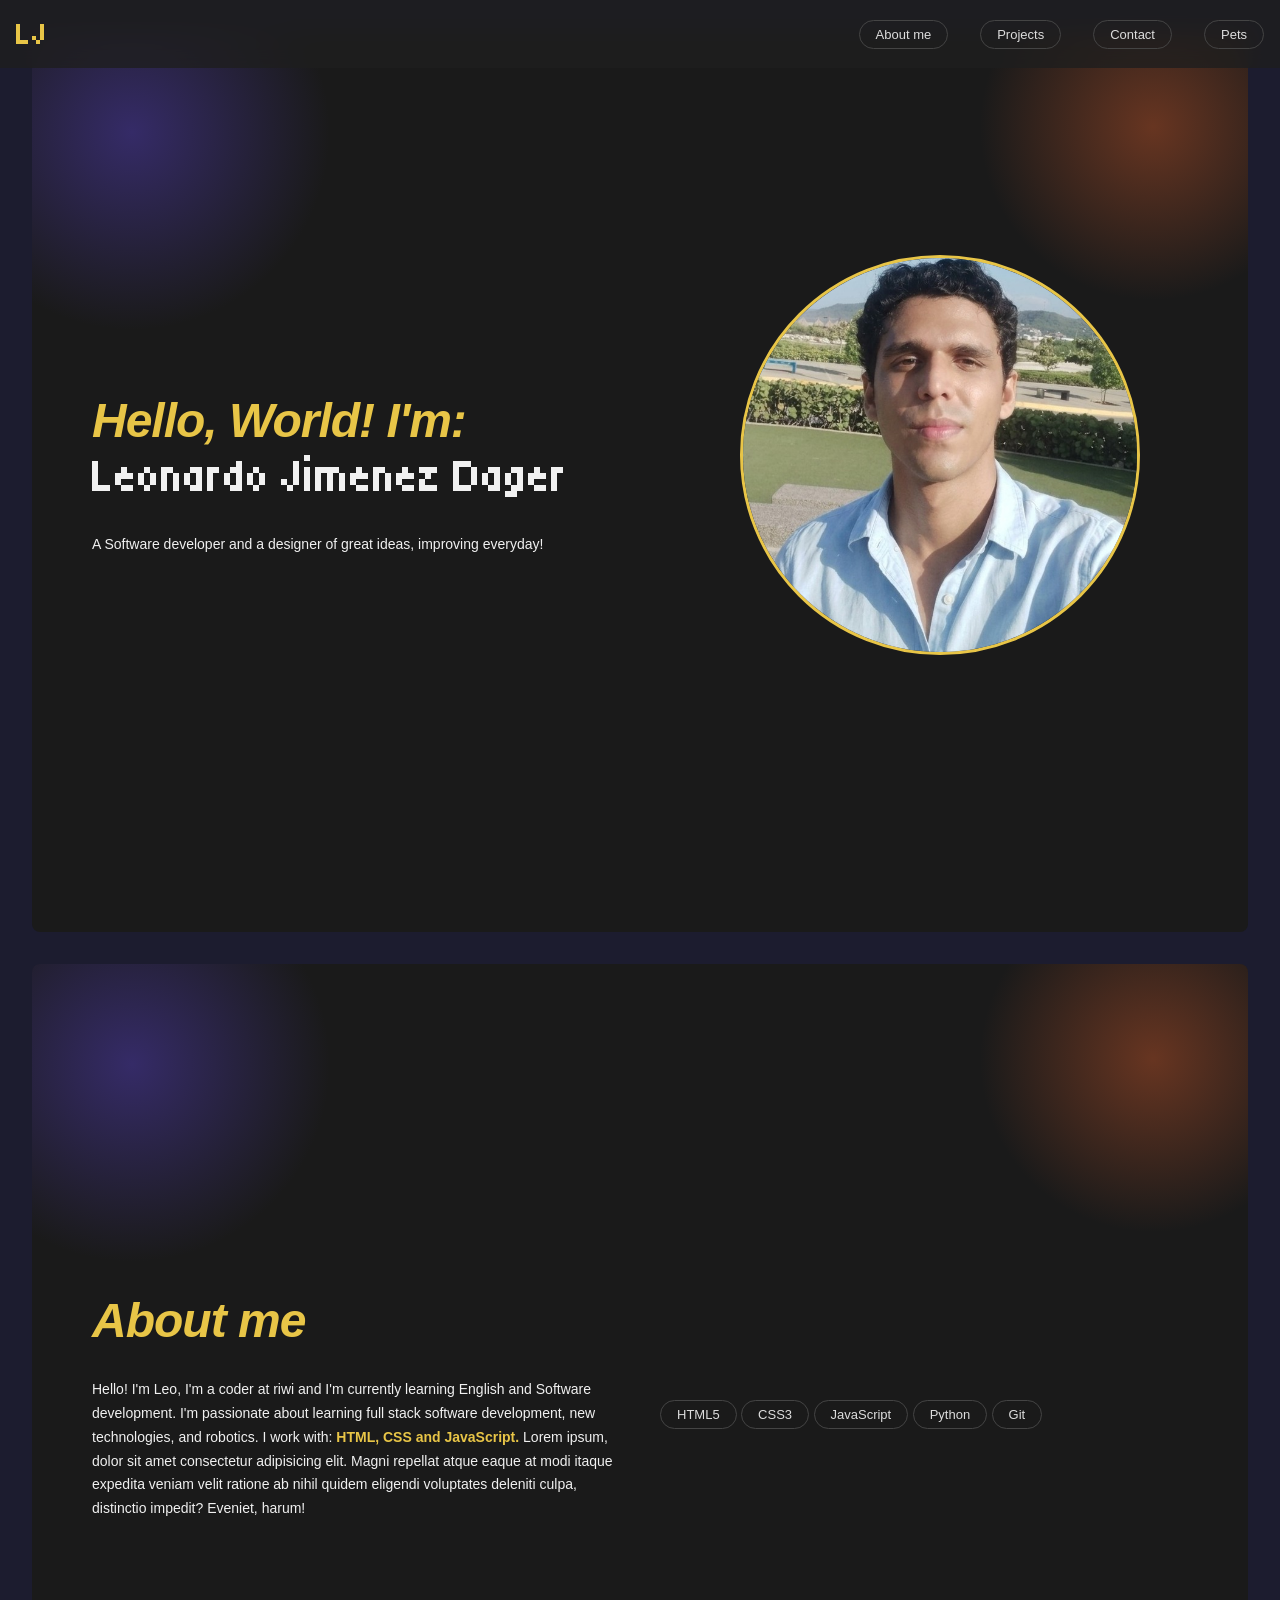
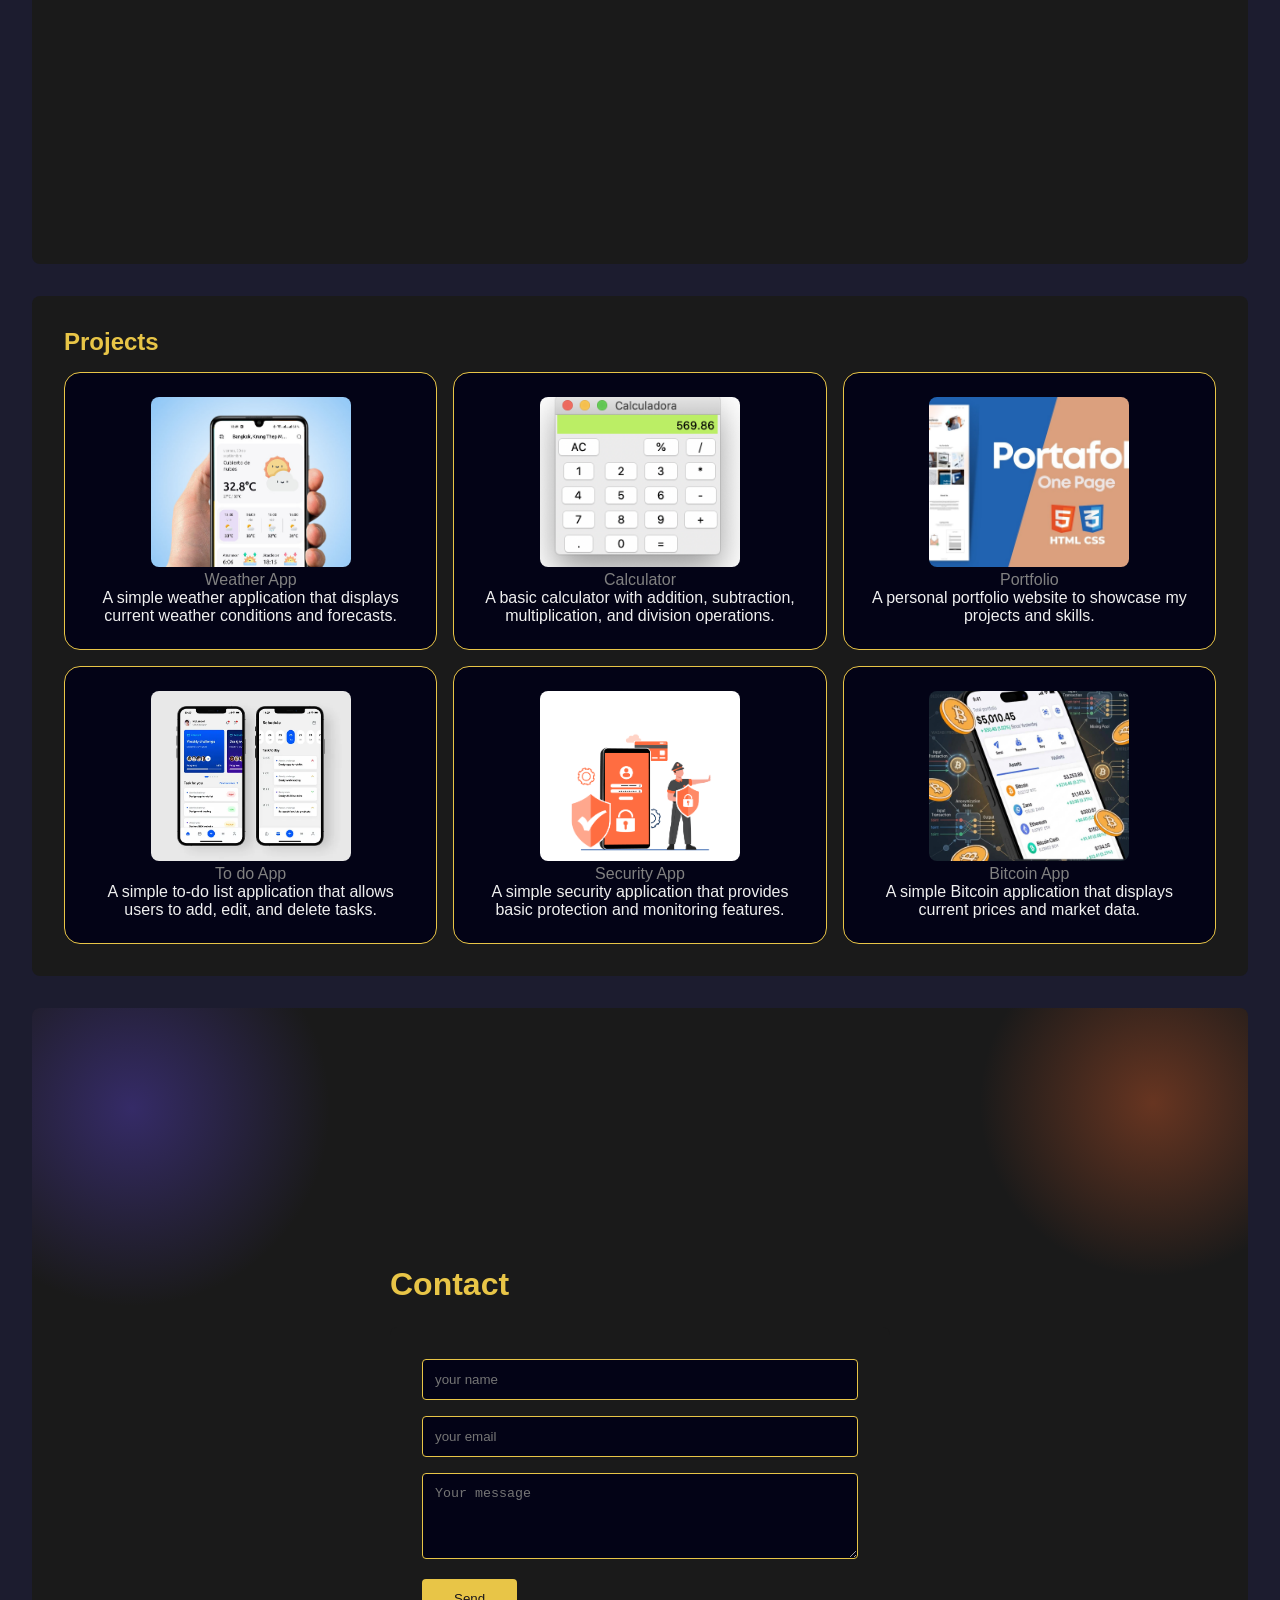
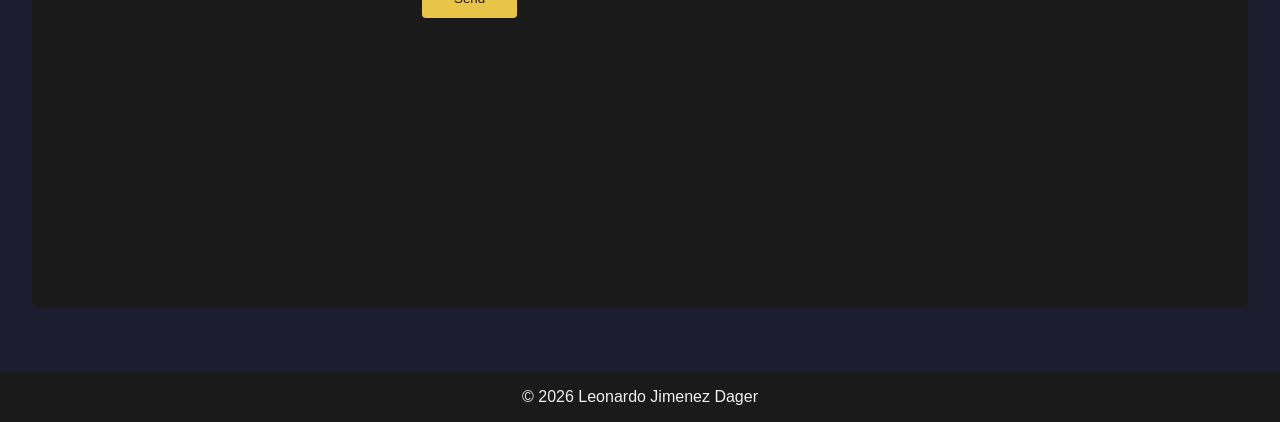
<file: index.html>
<!DOCTYPE html>
<html lang="es">

<head>
    <meta charset="UTF-8">
    <meta name="viewport" content="width=device-width, initial-scale=1.0">
    <title>LeonardoFRNG</title>
    <link rel="stylesheet" href="./src/css/style.min.css">
    <link rel="preconnect" href="https://fonts.googleapis.com">
    <link rel="preconnect" href="https://fonts.gstatic.com" crossorigin>
    <!-- Google Fonts — using preconnect above to speed up font loading -->
    <link
        href="https://fonts.googleapis.com/css2?family=Comic+Relief:wght@400;700&family=DM+Serif+Display:ital@0;1&family=Doto:wght@100..900&family=DynaPuff:wght@400..700&family=Instrument+Serif:ital@0;1&family=Lobster+Two:ital,wght@0,400;0,700;1,400;1,700&family=Petit+Formal+Script&family=Shadows+Into+Light+Two&family=Story+Script&family=Tiny5&display=swap"
        rel="stylesheet">
</head>

<body>

    <!-- this is the header / navbar -->
    <!-- Stays at the top of the page; contains the logo and navigation links -->
    <header class="inicio">
        <h1 class="logo-texto">LJ</h1>

        <!-- Main nav — links scroll to sections by ID, except the Pets page which is a separate HTML file -->
        <nav id="nav">
            <a href="#about-me" class="tag">About me</a>
            <a href="#proyects" class="tag">Projects</a>
            <a href="#contact" class="tag">Contact</a>
            <a href="./src/views/pets.html" class="tag">Pets</a>
        </nav>

        <!-- Hamburger button — only visible on mobile; toggled via JS at the bottom -->
        <button class="hamburger" id="hamburger">
            <span></span><span></span><span></span>
        </button>
    </header>

    <main>

        <!-- this is the hero / welcome section -->
        <!-- First thing visitors see — name, short tagline, and a photo -->
        <section id="welcome">
            <div class="welcome-inner">
                <div class="sobre-mi-izq">
                    <h2 class="sobre-mi-titulo">Hello, World! I'm: <br>
                        <strong class="nombre">Leonardo Jimenez Dager</strong>
                    </h2>
                    <p class="sobre-mi-text">A Software developer and a designer of great ideas, improving everyday!</p>
                </div>

                <div class="sobre-mi-drch">
                    <img src="./public/img/leoselfie.jpeg" alt="Leonardo Jimenez">
                </div>
            </div>
        </section>

        <!-- this is the about me section -->
        <!-- A bit more detail about who Leo is, plus a skill tag list on the right -->
        <section id="about-me">
            <div class="sobre-mi__inner">
                <div class="sobre-mi-izq">
                    <h2 class="sobre-mi-titulo">About me</h2>
                    <p class="sobre-mi-text">Hello! I'm Leo, I'm a coder at riwi and I'm currently learning English and
                        Software development. I'm passionate about learning full stack software development, new
                        technologies, and robotics. I work with:
                        <strong>HTML, CSS and JavaScript.</strong>
                        Lorem ipsum, dolor sit amet consectetur adipisicing elit. Magni repellat atque eaque at
                        modi itaque expedita veniam velit ratione ab nihil quidem eligendi voluptates deleniti culpa,
                        distinctio impedit? Eveniet, harum!
                    </p>
                </div>

                <!-- Tech stack tags — add or remove spans here as your skills grow -->
                <div class="sobre-mi-drch">
                    <span class="tag">HTML5</span>
                    <span class="tag">CSS3</span>
                    <span class="tag">JavaScript</span>
                    <span class="tag">Python</span>
                    <span class="tag">Git</span>
                </div>
            </div>
        </section>

        <!-- this is the projects section -->
        <!-- Grid of project cards — each card has an image, title link, and short description -->
        <section id="proyects">
            <div class="proyectos-grid">
                <h2>Projects</h2>

                <!-- Add new <li> blocks here whenever you finish a new project -->
                <ul class="projects-grid">
                    <li>
                        <!-- Replace href="#" with the actual live URL or repo link when ready -->
                        <a href="#"><img src="./public/img/weather.jpeg" alt="Weather App"><br>Weather App</a>
                        <p>A simple weather application that displays current weather conditions and forecasts.</p>
                    </li>
                    <li>
                        <a href="#"><img src="./public/img/calculator.png" alt="Calculator"><br>Calculator</a>
                        <p>A basic calculator with addition, subtraction, multiplication, and division operations.</p>
                    </li>
                    <li>
                        <a href="#"><img src="./public/img/portfolio.jpg" alt="Portfolio"><br>Portfolio</a>
                        <p>A personal portfolio website to showcase my projects and skills.</p>
                    </li>
                    <li>
                        <a href="#"><img src="./public/img/todoapp.webp" alt="To do App"><br>To do App</a>
                        <p>A simple to-do list application that allows users to add, edit, and delete tasks.</p>
                    </li>
                    <li>
                        <a href="#"><img src="./public/img/app-security.png" alt="Security App"><br>Security App</a>
                        <p>A simple security application that provides basic protection and monitoring features.</p>
                    </li>
                    <li>
                        <a href="#"><img src="./public/img/btc.png" alt="Bitcoin App"><br>Bitcoin App</a>
                        <p>A simple Bitcoin application that displays current prices and market data.</p>
                    </li>
                </ul>
            </div>
        </section>

        <!-- this is the contact section -->
        <!-- Simple contact form — hook this up to a backend or a service like Formspree when you're ready to go live -->
        <section id="contact">
            <h2>Contact</h2>
            <form>
                <input type="text" placeholder="your name">
                <input type="email" placeholder="your email">
                <textarea id="mensaje" name="mensaje" rows="4" placeholder="Your message" required></textarea>
                <button type="submit">Send</button>
            </form>
        </section>

    </main>

    <footer>
        <p>© 2026 Leonardo Jimenez Dager</p>
    </footer>

    <!-- this is for the mobile navigation toggle -->
    <!-- Grabs the hamburger button and the nav, then toggles an "open" class on both when clicked.
         The actual show/hide animation is handled in CSS — this just flips the class. -->
    <script>
        const btn = document.getElementById("hamburger");
        const nav = document.getElementById("nav");

        btn.addEventListener("click", () => {
            btn.classList.toggle("open");
            nav.classList.toggle("open");
        });
    </script>

</body>

</html>
</file>
<file: src/css/style.min.css>
*,body{margin:0}footer,header{padding:1rem;background-color:var(--color-fondo-secundario)}#mensaje,body,form input,nav a{color:var(--color-texto-principal)}article,section{margin-bottom:2rem}header,nav{display:flex}#mensaje,.projects-grid li,body,form input{background-color:var(--color-fondo)}#about-me,#contact,#welcome{font-family:Inter,sans-serif;height:100vh;padding:0 60px;position:relative;overflow:hidden}#contact h2,.sobre-mi-text strong,article h3,h2,header h1,nav a:hover{color:var(--color-acento-principal)}#contact form,footer,header,section{background-color:var(--color-fondo-secundario)}main,section{padding:2rem}#contact form,#contact h2{width:100%;max-width:500px}.back-home,.projects-grid a,nav a{text-decoration:none}*{padding:0;box-sizing:border-box}:root{--color-fondo:#000116e3;--color-fondo-secundario:#1a1a1a;--color-acento-principal:#e8c547;--color-texto-principal:#f0f0f0;--color-texto-secundario:#000000;--font-display:'Syne',sans-serif}body{font-family:sans-serif}header{justify-content:space-between;align-items:center;position:fixed;width:100%;top:0;backdrop-filter:blur(10px);z-index:1000;background:rgba(31,31,31,.8)}header h1{font-family:var(--font-display)}nav a{transition:color .3s;padding:5px}section{border-radius:8px}h2{margin-bottom:1rem}footer{text-align:center}.projects-grid li:hover,button{background-color:var(--color-acento-principal)}#mensaje,form input{width:100%;padding:.75rem;margin-bottom:1rem;border:1px solid var(--color-acento-principal);border-radius:4px}button{color:var(--color-fondo);padding:.75rem 2rem;border:none;border-radius:4px;cursor:pointer}li{list-style:none}img{max-width:100%;width:200px;height:170px;object-fit:cover;border-radius:8px}article h3{margin:.5rem 0}nav{gap:2rem}.mascotas-grid,.projects-grid{display:grid;grid-template-columns:repeat(3,1fr);gap:1rem}.projects-grid li{padding:1.5rem;border-radius:1em;border:1px solid var(--color-acento-principal);text-align:center}#about-me,#welcome{display:flex;align-items:center}#welcome .welcome-inner,.sobre-mi__inner{display:flex;justify-content:space-between;gap:40px;width:100%;align-items:center}.sobre-mi-drch{flex:1}.sobre-mi-drch img{height:25rem;width:25rem;border-radius:50%;object-fit:cover;position:relative;top:-25px;left:80px;border:3px solid var(--color-acento-principal)}.sobre-mi-izq{flex:1;display:flex;flex-wrap:wrap;gap:10px;align-content:flex-start}.sobre-mi-titulo{font-size:48px;font-weight:900;font-style:italic;letter-spacing:-1px;margin-bottom:20px}.logo-texto,.nombre{font-family:Tiny5,sans-serif;font-weight:400;font-style:normal}.sobre-mi-text{font-size:14px;line-height:1.7;margin-bottom:14px}.tag{border:1px solid #444;color:#ddd;border-radius:999px;padding:6px 16px;font-size:13px}.back-home,.nombre{display:inline-block;color:var(--color-texto-principal)}#about-me::before,#contact::before,#welcome::before{content:'';position:absolute;top:-100px;left:-100px;width:400px;height:400px;background:radial-gradient(circle,rgba(80,60,180,.5),transparent 70%);pointer-events:none}#about-me::after,#contact::after,#welcome::after{content:'';position:absolute;top:-80px;right:-80px;width:350px;height:350px;background:radial-gradient(circle,rgba(180,80,40,.5),transparent 70%);pointer-events:none}.projects-grid a{color:#818181}.nombre{overflow:hidden;white-space:nowrap;width:0;border-right:3px solid var(--color-acento-principal);vertical-align:bottom;animation:3s steps(22,end) forwards typing}@keyframes typing{0%{width:0;border-color:var(--color-acento-principal)}99%{width:22ch;border-color:var(--color-acento-principal)}100%{width:22ch;border-color:transparent}}@keyframes blink-caret{from,to{border-color:transparent}50%{border-color:var(--color-acento-principal)}}@keyframes hide-caret{to{border-right:none}}#contact{display:flex;flex-direction:column;align-items:center;justify-content:center}#contact h2{margin-bottom:1.5rem;font-size:2rem}#contact form{padding:2rem;border-radius:8px}.back-home{margin-top:1rem;border:1px solid var(--color-acento-principal);padding:.5rem 1rem;border-radius:4px;transition:background-color .3s,color .3s}@media (max-width:1024px){.sobre-mi__inner{flex-direction:column;text-align:center}.sobre-mi-drch img{left:0;width:18rem;height:18rem}}.hamburger{display:none;flex-direction:column;gap:5px;background:0 0;border:none;cursor:pointer;padding:4px}.hamburger span{display:block;width:24px;height:2px;background:var(--color-acento-principal);transition:transform .3s,opacity .3s}.hamburger.open span:first-child{transform:translateY(7px) rotate(45deg)}.hamburger.open span:nth-child(2){opacity:0}.hamburger.open span:nth-child(3){transform:translateY(-7px) rotate(-45deg)}@media (max-width:768px){nav{gap:.8rem}.projects-grid{grid-template-columns:1fr}#about-me,#contact,#welcome{height:auto;padding:4rem 1.5rem}#about-me .sobre-mi__inner,#welcome .welcome-inner{flex-direction:column;text-align:center}#welcome .sobre-mi-drch{order:2;display:flex;justify-content:center}#welcome .sobre-mi-izq{order:1}#welcome .sobre-mi-drch img{width:16rem;height:16rem;left:0;top:0;border-radius:50%}#contact form{transform:none;left:0}#about-me::after,#about-me::before,#contact::after,#contact::before,#welcome::after,#welcome::before{width:150px;height:150px;top:-50px;opacity:.3}#about-me::before,#contact::before,#welcome::before{left:-50px}#about-me::after,#contact::after,#welcome::after{right:-50px}.sobre-mi-titulo{font-size:2rem}#about-me .sobre-mi-drch{display:flex;flex-wrap:wrap;justify-content:center;gap:10px;width:100%}#about-me .sobre-mi-drch .tag{flex:0 0 auto}#nav.open,.hamburger{display:flex}#nav{display:none;flex-direction:column;position:absolute;top:60px;left:0;width:100%;background:var(--color-fondo-secundario);padding:1rem 2rem;gap:1rem}}
</file>
